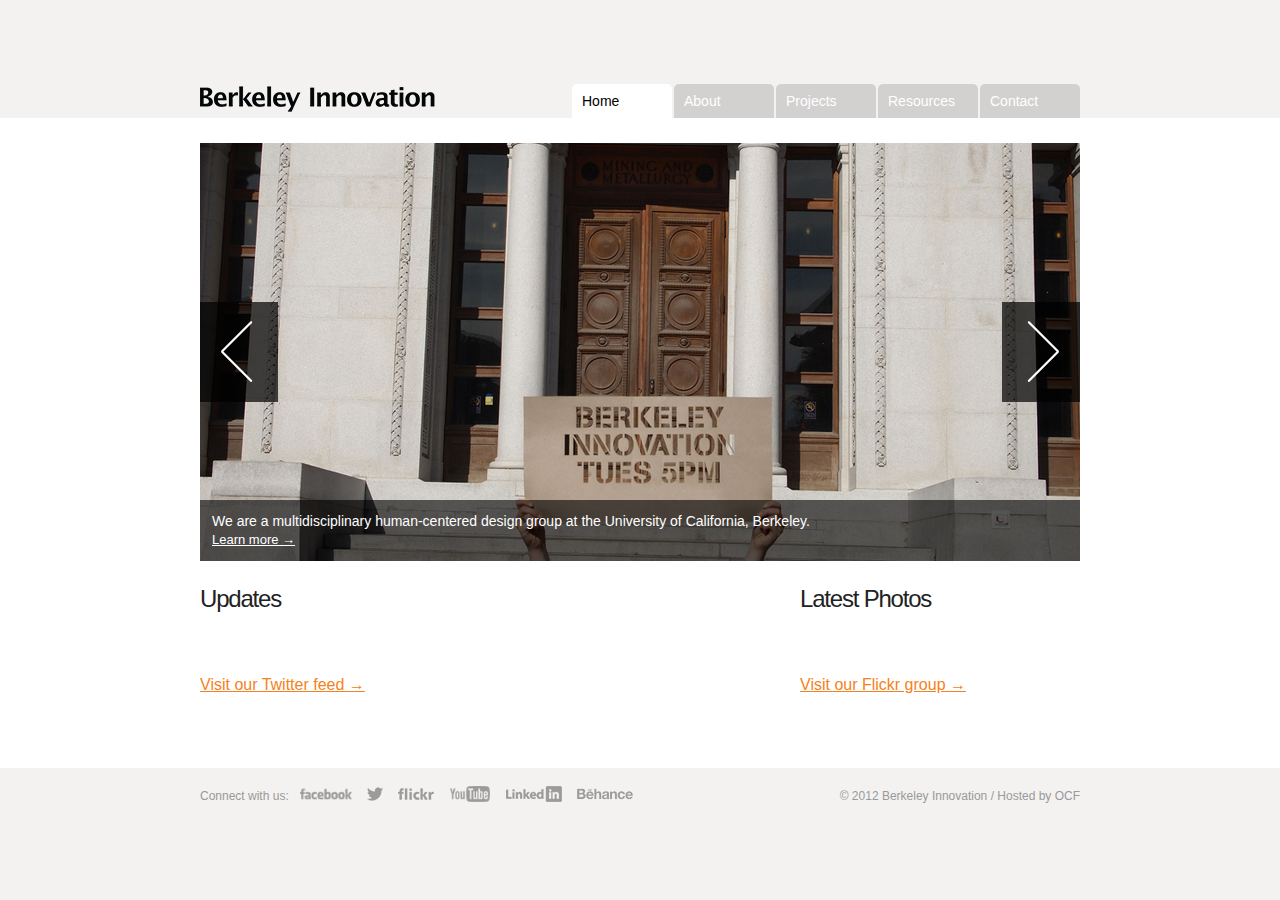
<file: index.html>
<!DOCTYPE html>
<html lang="en">
<head>
  
  <meta charset="utf-8">
  <title>Berkeley Innovation</title>
  <meta name="description" content="We are an undergraduate human-centered design group at the University of California, Berkeley.">
  <meta name="viewport" content="width=device-width, initial-scale=1, maximum-scale=1">
  
  <!-- CSS -->
  <link rel="stylesheet" href="css/style.css" type="text/css" media="all" charset="utf-8">
  <link rel="stylesheet" href="css/orbit.css">
  
  <!-- Icons -->
  <link rel="shortcut icon" type="image/x-icon" href="favicon.ico">
  
  <!-- JavaScript -->
  <script src="js/jquery-1.8.2.min.js" type="text/javascript"></script>
  <script src="js/jquery.orbit-1.2.3.min.js" type="text/javascript"></script>
  <script src="js/home.js" type="text/javascript"></script>
  
  <!-- Google Analytics -->
  <script type="text/javascript">

    var _gaq = _gaq || [];
    _gaq.push(['_setAccount', 'UA-35313788-1']);
    _gaq.push(['_trackPageview']);

    (function() {
      var ga = document.createElement('script'); ga.type = 'text/javascript'; ga.async = true;
      ga.src = ('https:' == document.location.protocol ? 'https://ssl' : 'http://www') + '.google-analytics.com/ga.js';
      var s = document.getElementsByTagName('script')[0]; s.parentNode.insertBefore(ga, s);
    })();

  </script>
  
</head>
<body>
  
  <div id="header">
    <div class="container">
      <div class="row">
        <div class="twelve columns">
          <div class="float-left">
            <a href="">
              <img class="header" src="images/berkeley-innovation-logo.png">
            </a>
          </div>
          <div class="float-right">
            <ul id="nav">
              <li><a href="" class="active">Home</a></li>
              <li><a href="about">About</a></li>
              <li><a href="projects">Projects</a></li>
              <li><a href="resources">Resources</a></li>
              <li><a href="contact">Contact</a></li>
            </ul>
          </div>
        </div>
      </div>
    </div>
  </div><!-- end div#header -->
  
  <div id="content">
    <div class="container">
      
      <div class="row">
        <div class="twelve columns">
          <div id="slider">
            <div id="featured"> 
              <img src="images/slider/1.jpg" alt="About" data-caption="#aboutCaption">
              <img src="images/slider/2.jpg" alt="Projects" data-caption="#projectsCaption">
              <img src="images/slider/3.jpg"  alt="Resources" data-caption="#resourcesCaption">
              <img src="images/slider/4.jpg" alt="Contact" data-caption="#contactCaption">
            </div>
            <!-- captions for orbit -->
            <span class="orbit-caption" id="aboutCaption">We are a multidisciplinary human-centered design group at the University of California, Berkeley.<br><a class="learn-more" href="about">Learn more &rarr;</a></span>
            <span class="orbit-caption" id="projectsCaption">Each semester, we carry out projects in the areas of human-centered, product, graphic, and user experience design.<br><a class="learn-more" href="projects">View projects &rarr;</a></span>
            <span class="orbit-caption" id="resourcesCaption">We also run an introductory class on design and provide career advice and help.<br><a class="learn-more" href="resources">View design resources &rarr;</a></span>
            <span class="orbit-caption" id="contactCaption">Contact us for job requests, information on how to join, or general inquiries.<br><a class="learn-more" href="contact">Visit the contact page &rarr;</a></span>
          </div><!-- end div#slider -->
        </div>
      </div>
      
      <div class="row">
        <div class="eight columns">
          <h1>Updates</h1>
          <div class="twitter">
            
          </div>
        </div>
        <div class="four columns">
          <h1>Latest Photos</h1>
          <div class="row flickr">
            
          </div>
        </div>
      </div>
      
      <div class="row">
        <div class="eight columns">
          <h3><a href="http://twitter.com/binnov">Visit our Twitter feed &rarr;</a></h3>
        </div>
        <div class="four columns">
          <h3><a href="http://www.flickr.com/groups/berkeleyinnovation/">Visit our Flickr group &rarr;</a></h3>
        </div>
      </div>
      
    </div>
  </div><!-- end div#content -->
  
  <div id="footer">
    <div class="container">
      <div class="row">
        <div class="twelve columns">
          <div class="float-left">
            <ul id="footer">
              <li id="first">Connect with us:</li>
              <li><a href="http://www.facebook.com/berkeleyinnovation"><img src="images/social-facebook.png"></a></li>
              <li><a href="http://twitter.com/binnov"><img src="images/social-twitter.png"></a></li>
              <li><a href="http://www.flickr.com/groups/berkeleyinnovation/"><img src="images/social-flickr.png"></a></li>
              <li><a href="http://www.youtube.com/user/berkeleyinnovation"><img src="images/social-youtube.png"></a></li>
              <li><a href="http://www.linkedin.com/groups?homeNewMember=&gid=2722409&trk="><img src="images/social-linkedin.png"></a></li>
              <li><a href="http://www.behance.net/berkeleyinnovation"><img src="images/social-behance.png"></a></li>
            </ul>
          </div>
          <div class="float-right">
            &copy; 2012 Berkeley Innovation / <a href="http://www.ocf.berkeley.edu">Hosted by OCF</a>
          </div>
        </div>
      </div>
    </div>
  </div><!-- end div#footer -->
  
</body>
</html>
</file>
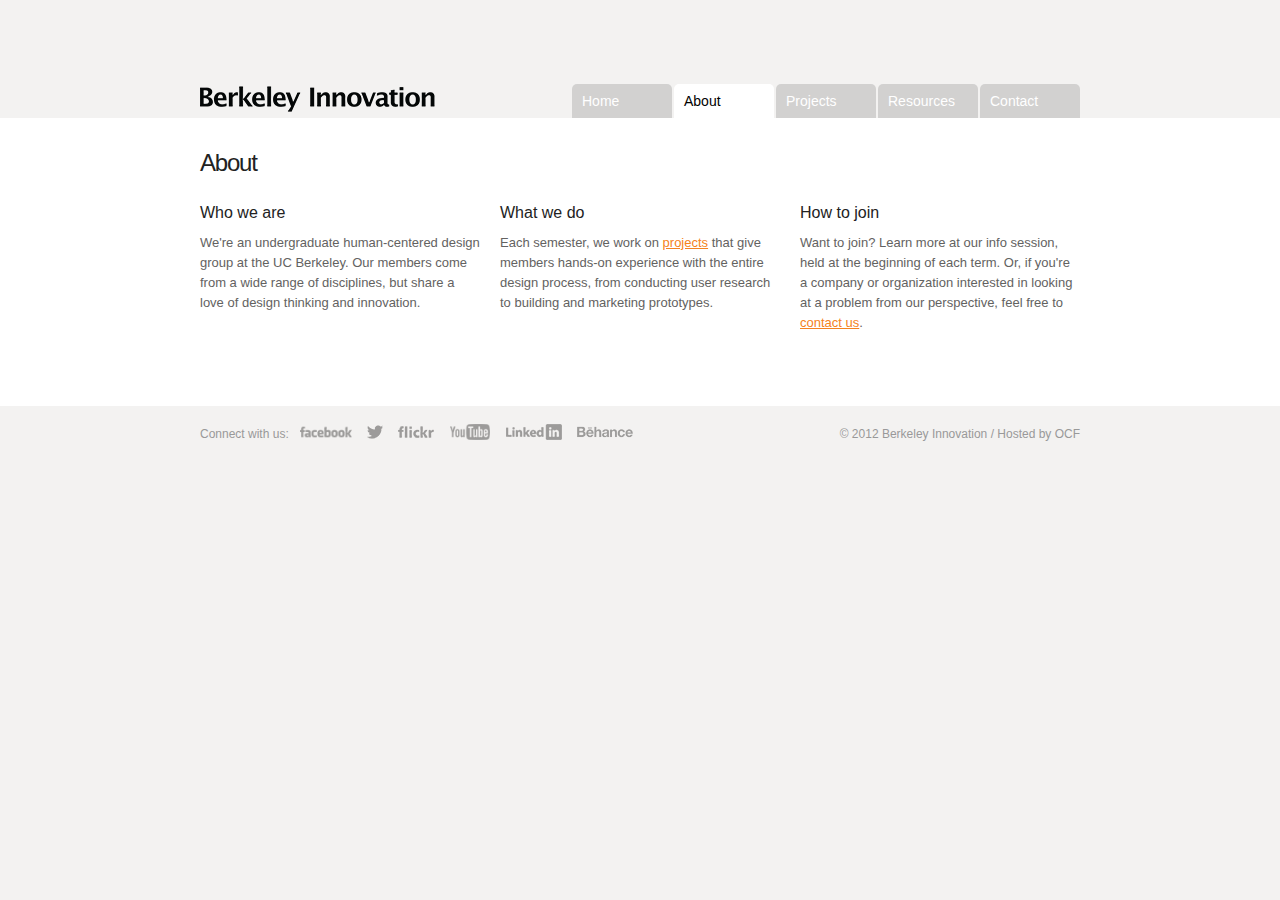
<file: about/index.html>
<!DOCTYPE html>
<html lang="en">
<head>
  
  <meta charset="utf-8">
  <title>Berkeley Innovation</title>
  <meta name="description" content="We are an undergraduate human-centered design group at the University of California, Berkeley.">
  <meta name="viewport" content="width=device-width, initial-scale=1, maximum-scale=1">
  
  <!-- CSS -->
  <link rel="stylesheet" href="../css/style.css" type="text/css" media="all" charset="utf-8">
  <link rel="stylesheet" href="../css/orbit.css">
  
  <!-- Icons -->
  <link rel="shortcut icon" type="image/x-icon" href="favicon.ico">
  
  <!-- JavaScript -->
  
  <!-- Google Analytics -->
  <script type="text/javascript">

    var _gaq = _gaq || [];
    _gaq.push(['_setAccount', 'UA-35313788-1']);
    _gaq.push(['_trackPageview']);

    (function() {
      var ga = document.createElement('script'); ga.type = 'text/javascript'; ga.async = true;
      ga.src = ('https:' == document.location.protocol ? 'https://ssl' : 'http://www') + '.google-analytics.com/ga.js';
      var s = document.getElementsByTagName('script')[0]; s.parentNode.insertBefore(ga, s);
    })();

  </script>
  
</head>
<body>
  
  <div id="header">
    <div class="container">
      <div class="row">
        <div class="twelve columns">
          <div class="float-left">
            <a href="../">
              <img class="header" src="../images/berkeley-innovation-logo.png">
            </a>
          </div>
          <div class="float-right">
            <ul id="nav">
              <li><a href="../">Home</a></li>
              <li><a href="" class="active">About</a></li>
              <li><a href="../projects">Projects</a></li>
              <li><a href="../resources">Resources</a></li>
              <li><a href="../contact">Contact</a></li>
            </ul>
          </div>
        </div>
      </div>
    </div>
  </div><!-- end div#header -->

  <div id="content">
    <div class="container">
  
      <div class="row">
        <div class="twelve columns">
          <h1>About</h1>
        </div>
        <div class="four columns">
          <h3>Who we are</h3>
          <p>
            We're an undergraduate human-centered design group at the UC Berkeley. Our members come from a wide range of disciplines, but share a love of design thinking and innovation.
          </p>
        </div>
        <div class="four columns">
          <h3>What we do</h3>
          <p>
            Each semester, we work on <a href="../projects">projects</a> that give members hands-on experience with the entire design process, from conducting user research to building and marketing prototypes.
          </p>
        </div>
        <div class="four columns">
          <h3>How to join</h3>
          <p>
            Want to join? Learn more at our info session, held at the beginning of each term. Or, if you're a company or organization interested in looking at a problem from our perspective, feel free to <a href="../contact">contact us</a>.
          </p>
        </div>
      </div>
      
    </div>
  </div><!-- end div#content -->
  
  <div id="footer">
    <div class="container">
      <div class="row">
        <div class="twelve columns">
          <div class="float-left">
            <ul id="footer">
              <li id="first">Connect with us:</li>
              <li><a href="http://www.facebook.com/berkeleyinnovation"><img src="../images/social-facebook.png"></a></li>
              <li><a href="http://twitter.com/binnov"><img src="../images/social-twitter.png"></a></li>
              <li><a href="http://www.flickr.com/groups/berkeleyinnovation/"><img src="../images/social-flickr.png"></a></li>
              <li><a href="http://www.youtube.com/user/berkeleyinnovation"><img src="../images/social-youtube.png"></a></li>
              <li><a href="http://www.linkedin.com/groups?homeNewMember=&gid=2722409&trk="><img src="../images/social-linkedin.png"></a></li>
              <li><a href="http://www.behance.net/berkeleyinnovation"><img src="../images/social-behance.png"></a></li>
            </ul>
          </div>
          <div class="float-right">
            &copy; 2012 Berkeley Innovation / <a href="http://www.ocf.berkeley.edu">Hosted by OCF</a>
          </div>
        </div>
      </div>
    </div>
  </div><!-- end div#footer -->
  
</body>
</html>
</file>
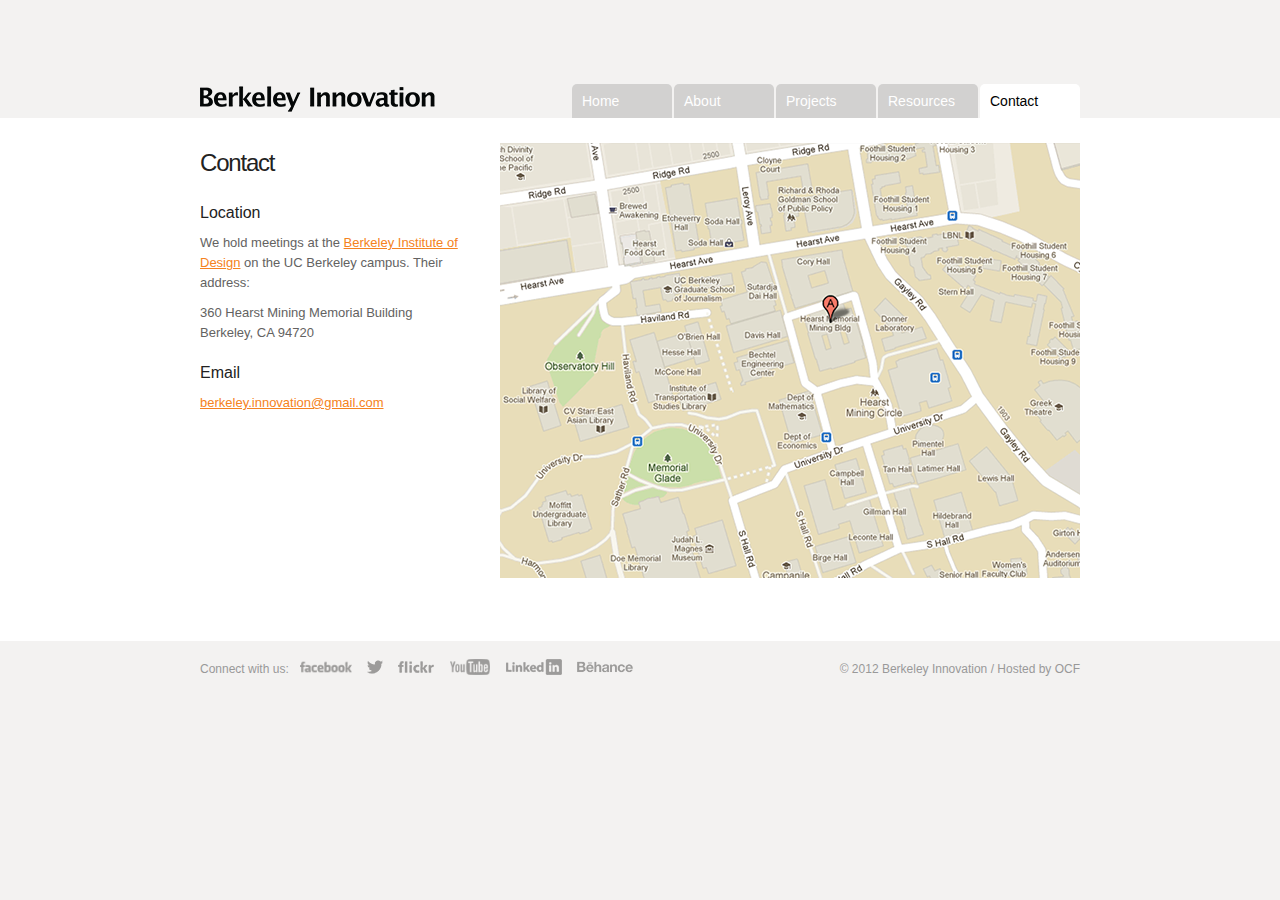
<file: contact/index.html>
<!DOCTYPE html>
<html lang="en">
<head>
  
	<meta charset="utf-8">
  <title>Berkeley Innovation</title>
  <meta name="description" content="We are an undergraduate human-centered design group at the University of California, Berkeley.">
  <meta name="viewport" content="width=device-width, initial-scale=1, maximum-scale=1">
	
	<!-- CSS -->
	<link rel="stylesheet" href="../css/style.css" type="text/css" media="all" charset="utf-8">
  <link rel="stylesheet" href="../css/orbit.css">
	
	<!-- Icons -->
	<link rel="shortcut icon" type="image/x-icon" href="favicon.ico">
	
	<!-- JavaScript -->
  
  <!-- Google Analytics -->
  <script type="text/javascript">

    var _gaq = _gaq || [];
    _gaq.push(['_setAccount', 'UA-35313788-1']);
    _gaq.push(['_trackPageview']);

    (function() {
      var ga = document.createElement('script'); ga.type = 'text/javascript'; ga.async = true;
      ga.src = ('https:' == document.location.protocol ? 'https://ssl' : 'http://www') + '.google-analytics.com/ga.js';
      var s = document.getElementsByTagName('script')[0]; s.parentNode.insertBefore(ga, s);
    })();

  </script>
	
</head>
<body>
  
  <div id="header">
    <div class="container">
      <div class="row">
        <div class="twelve columns">
          <div class="float-left">
            <a href="../">
              <img class="header" src="../images/berkeley-innovation-logo.png">
            </a>
          </div>
          <div class="float-right">
            <ul id="nav">
							<li><a href="../">Home</a></li>
							<li><a href="../about">About</a></li>
							<li><a href="../projects">Projects</a></li>
							<li><a href="../resources">Resources</a></li>
							<li><a href="" class="active">Contact</a></li>
						</ul>
          </div>
        </div>
      </div>
    </div>
  </div><!-- end div#header -->
      
  <div id="content">
    <div class="container">
        
      <div class="row">
        <div class="four columns">
          <h1>Contact</h1>
          <h3>Location</h3>
          <div class="subsection">
            <p>
              We hold meetings at the <a href="http://bid.berkeley.edu/">Berkeley Institute of Design</a> on the UC Berkeley campus. Their address:
            </p>
            <p>
              360 Hearst Mining Memorial Building<br>
              Berkeley, CA 94720
            </p>
            </div>
          <div class="subsection">
            <h3>Email</h3>
            <p>
              <a href="mailto:berkeley.innovation@gmail.com">berkeley.innovation@gmail.com</a>
            </p>
          </div>
        </div>
        <div class="eight columns">
          <img src="../images/bid-map.png">
        </div>
      </div>
      
    </div>
  </div><!-- end div#content -->
  
  <div id="footer">
    <div class="container">
      <div class="row">
        <div class="twelve columns">
          <div class="float-left">
            <ul id="footer">
							<li id="first">Connect with us:</li>
							<li><a href="http://www.facebook.com/berkeleyinnovation"><img src="../images/social-facebook.png"></a></li>
							<li><a href="http://twitter.com/binnov"><img src="../images/social-twitter.png"></a></li>
							<li><a href="http://www.flickr.com/groups/berkeleyinnovation/"><img src="../images/social-flickr.png"></a></li>
							<li><a href="http://www.youtube.com/user/berkeleyinnovation"><img src="../images/social-youtube.png"></a></li>
							<li><a href="http://www.linkedin.com/groups?homeNewMember=&gid=2722409&trk="><img src="../images/social-linkedin.png"></a></li>
							<li><a href="http://www.behance.net/berkeleyinnovation"><img src="../images/social-behance.png"></a></li>
						</ul>
          </div>
          <div class="float-right">
            &copy; 2012 Berkeley Innovation / <a href="http://www.ocf.berkeley.edu">Hosted by OCF</a>
          </div>
        </div>
      </div>
    </div>
  </div><!-- end div#footer -->
	
</body>
</html>
</file>
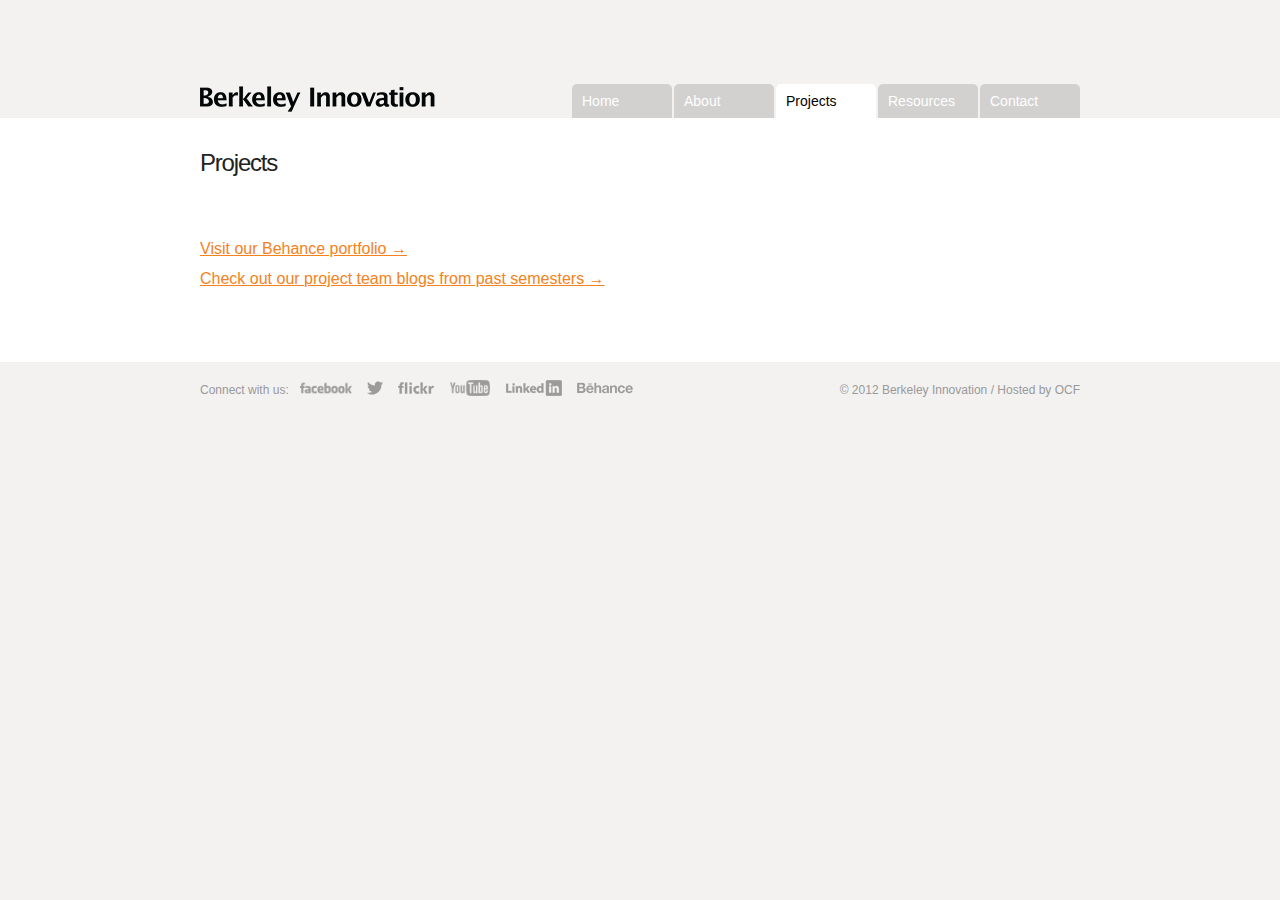
<file: projects/index.html>
<!DOCTYPE html>
<html lang="en">
<head>
  
  <meta charset="utf-8">
  <title>Berkeley Innovation</title>
  <meta name="description" content="We are an undergraduate human-centered design group at the University of California, Berkeley.">
  <meta name="viewport" content="width=device-width, initial-scale=1, maximum-scale=1">
  
  <!-- CSS -->
  <link rel="stylesheet" href="../css/style.css" type="text/css" media="all" charset="utf-8">
  <link rel="stylesheet" href="../css/orbit.css">
  
  <!-- Icons -->
  <link rel="shortcut icon" type="image/x-icon" href="favicon.ico">
  
  <!-- JavaScript -->
  <script src="../js/jquery-1.8.2.min.js" type="text/javascript"></script>
  <script src="../js/projects.js" type="text/javascript"></script>
  
  <!-- Google Analytics -->
  <script type="text/javascript">

    var _gaq = _gaq || [];
    _gaq.push(['_setAccount', 'UA-35313788-1']);
    _gaq.push(['_trackPageview']);

    (function() {
      var ga = document.createElement('script'); ga.type = 'text/javascript'; ga.async = true;
      ga.src = ('https:' == document.location.protocol ? 'https://ssl' : 'http://www') + '.google-analytics.com/ga.js';
      var s = document.getElementsByTagName('script')[0]; s.parentNode.insertBefore(ga, s);
    })();

  </script>
  
</head>
<body>
  
  <div id="header">
    <div class="container">
      <div class="row">
        <div class="twelve columns">
          <div class="float-left">
            <a href="../">
              <img class="header" src="../images/berkeley-innovation-logo.png">
            </a>
          </div>
          <div class="float-right">
            <ul id="nav">
              <li><a href="../">Home</a></li>
              <li><a href="../about">About</a></li>
              <li><a href="" class="active">Projects</a></li>
              <li><a href="../resources">Resources</a></li>
              <li><a href="../contact">Contact</a></li>
            </ul>
          </div>
        </div>
      </div>
    </div>
  </div><!-- end div#header -->
  
  <div id="content">
    <div class="container">
      
      <div class="row">
        <div class="twelve columns">
          <h1>Projects</h1>
        </div>
      </div>
      <div class="row behance">
        
      </div>
      <div class="row">
        <div class="twelve columns">
          <h3><a href="http://www.behance.net/berkeleyinnovation">Visit our Behance portfolio &rarr;</a></h3>
          <h3><a href="http://bitly.com/bundles/berkeleyinnovation/6">Check out our project team blogs from past semesters &rarr;</a></h3>
        </div>
      </div>
      
    </div>
  </div><!-- end div#content -->
  
  <div id="footer">
    <div class="container">
      <div class="row">
        <div class="twelve columns">
          <div class="float-left">
            <ul id="footer">
              <li id="first">Connect with us:</li>
              <li><a href="http://www.facebook.com/berkeleyinnovation"><img src="../images/social-facebook.png"></a></li>
              <li><a href="http://twitter.com/binnov"><img src="../images/social-twitter.png"></a></li>
              <li><a href="http://www.flickr.com/groups/berkeleyinnovation/"><img src="../images/social-flickr.png"></a></li>
              <li><a href="http://www.youtube.com/user/berkeleyinnovation"><img src="../images/social-youtube.png"></a></li>
              <li><a href="http://www.linkedin.com/groups/Berkeley-Innovation-2722409"><img src="../images/social-linkedin.png"></a></li>
              <li><a href="http://www.behance.net/berkeleyinnovation"><img src="../images/social-behance.png"></a></li>
            </ul>
          </div>
          <div class="float-right">
            &copy; 2012 Berkeley Innovation / <a href="http://www.ocf.berkeley.edu">Hosted by OCF</a>
          </div>
        </div>
      </div>
    </div>
  </div><!-- end div#footer -->
  
</body>
</html>
</file>
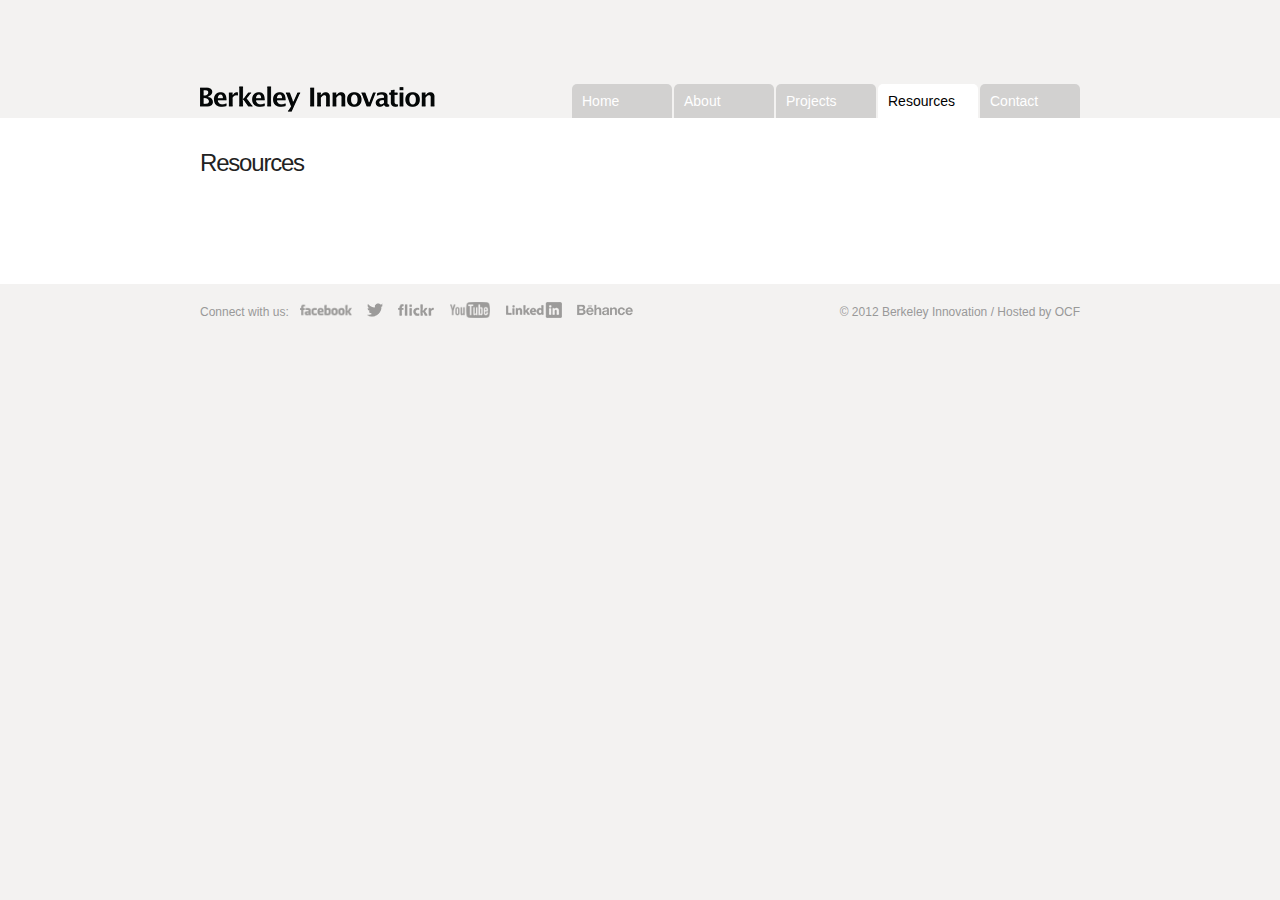
<file: resources/index.html>
<!DOCTYPE html>
<html lang="en">
<head>
  
  <meta charset="utf-8">
  <title>Berkeley Innovation</title>
  <meta name="description" content="We are an undergraduate human-centered design group at the University of California, Berkeley.">
  <meta name="viewport" content="width=device-width, initial-scale=1, maximum-scale=1">
  
  <!-- CSS -->
  <link rel="stylesheet" href="../css/style.css" type="text/css" media="all" charset="utf-8">
  <link rel="stylesheet" href="../css/orbit.css">
  
  <!-- Icons -->
  <link rel="shortcut icon" type="image/x-icon" href="favicon.ico">
  
  <!-- JavaScript -->
  <script src="../js/jquery-1.8.2.min.js" type="text/javascript"></script>
  <script src="../js/resources.js" type="text/javascript"></script>
  
  <!-- Google Analytics -->
  <script type="text/javascript">

    var _gaq = _gaq || [];
    _gaq.push(['_setAccount', 'UA-35313788-1']);
    _gaq.push(['_trackPageview']);

    (function() {
      var ga = document.createElement('script'); ga.type = 'text/javascript'; ga.async = true;
      ga.src = ('https:' == document.location.protocol ? 'https://ssl' : 'http://www') + '.google-analytics.com/ga.js';
      var s = document.getElementsByTagName('script')[0]; s.parentNode.insertBefore(ga, s);
    })();

  </script>
  
</head>
<body>
  
  <div id="header">
    <div class="container">
      <div class="row">
        <div class="twelve columns">
          <div class="float-left">
            <a href="../">
              <img class="header" src="../images/berkeley-innovation-logo.png">
            </a>
          </div>
          <div class="float-right">
            <ul id="nav">
              <li><a href="../">Home</a></li>
              <li><a href="../about">About</a></li>
              <li><a href="../projects">Projects</a></li>
              <li><a href="" class="active">Resources</a></li>
              <li><a href="../contact">Contact</a></li>
            </ul>
          </div>
        </div>
      </div>
    </div>
  </div><!-- end div#header -->

  <div id="content">
    <div class="container">
      
      <div class="row">
        <div class="twelve columns">
          <h1>Resources</h1>
        </div>
      </div>
      <div class="row bitly">

      </div>
      
    </div>
  </div><!-- end div#content -->
  
  <div id="footer">
    <div class="container">
      <div class="row">
        <div class="twelve columns">
          <div class="float-left">
            <ul id="footer">
              <li id="first">Connect with us:</li>
              <li><a href="http://www.facebook.com/berkeleyinnovation"><img src="../images/social-facebook.png"></a></li>
              <li><a href="http://twitter.com/binnov"><img src="../images/social-twitter.png"></a></li>
              <li><a href="http://www.flickr.com/groups/berkeleyinnovation/"><img src="../images/social-flickr.png"></a></li>
              <li><a href="http://www.youtube.com/user/berkeleyinnovation"><img src="../images/social-youtube.png"></a></li>
              <li><a href="http://www.linkedin.com/groups/Berkeley-Innovation-2722409"><img src="../images/social-linkedin.png"></a></li>
              <li><a href="http://www.behance.net/berkeleyinnovation"><img src="../images/social-behance.png"></a></li>
            </ul>
          </div>
          <div class="float-right">
            &copy; 2012 Berkeley Innovation / <a href="http://www.ocf.berkeley.edu">Hosted by OCF</a>
          </div>
        </div>
      </div>
    </div>
  </div><!-- end div#footer -->
  
</body>
</html>
</file>
<file: css/style.css>
body {
	font: 13px/20px 'lucida grande', 'lucida sans unicode', 'lucida sans', helvetica, arial, sans-serif;
	color: #636261;
	background: #f3f2f1;
	margin: 0;
}
h1, h2, h3, p {
  margin: 0;
}
h1 {
  font-size: 24px;
  line-height: 40px;
  font-weight: 500;
  letter-spacing: -0.05em;
  padding-bottom: 20px;
  color: #222;
}
h3 {
  color: #222;
  font-size: 16px;
  font-weight: 500;
  padding-bottom: 10px;
}
p {
  padding-bottom: 10px;
}
a {
  color: #f58220;
}
a:hover {
  text-decoration: none;
}

/* container and grid */
div#container, div.container { position: relative; width: 880px; margin: 0 auto; padding: 0; }

.row { margin: 0 0 18px -20px; }
.column, .columns { float: left; display: inline; margin: 0 0 0 20px; }

.one { width: 55px; }
.four-thirds { width: 80px; }
.two { width: 130px; }
.three { width: 205px; }
.four { width: 280px; }
.five { width: 355px; }
.six { width: 430px; }
.seven { width: 505px; }
.eight { width: 580px; }
.nine { width: 655px; }
.ten { width: 730px; }
.eleven { width: 805px; }
.twelve { width: 880px; }

/* clear columns */
.row:after, .clearfix:after { content: "."; display: block; height: 0; clear: both; visibility: hidden; }
* html .column-row, * html .row, * html .clearfix { height: 1%; }
.row, .clearfix { display: inline-block; }
.row, .clearfix { display: block; }
 
/* IE6 */

body.ie .row { width: 900px; }
body.ie .eight .row	 { width: 600px; }
body.ie .nine .row	 { width: 675px; }
body.ie .ten .row	 { width: 750px; }
body.ie .eleven .row { width: 825px; }

/* header styles */
#header {
  margin-top: 84px;
}
#header .row {
  margin-bottom: 0;
}
img.header {
  widht: 236px;
}
ul#nav, #footer ul {
  list-style: none;
  margin: 0;
  padding: 0;
}
ul#nav li, #footer ul li {
  display: inline;
}
ul#nav li, ul#nav li a {
  text-decoration: none;
  color: #fff;
  font-size: 14px;
}
ul#nav li a {
  float: left;
	width: 80px;
	padding: 7px 10px;
	background: #d2d1d0;
	margin-left: 2px;
	-webkit-border-top-left-radius: 5px;
	-moz-border-top-left-radius: 5px;
	-o-border-top-left-radius: 5px;
	border-top-left-radius: 5px;
	-webkit-border-top-right-radius: 5px;
	-moz-border-top-right-radius: 5px;
	-o-border-top-right-radius: 5px;
	border-top-right-radius: 5px;
}
ul#nav li a.active, ul#nav li a.active:hover {
	background: #fff;
	color: #000;
}
ul#nav li a:hover {
	color: #fff;
	background: #f58220;
}
img.header {
  height: 38px;
  bottom: 0px;
	position: absolute;
}

/* content styles */
#content {
  background: #fff;
  padding-top: 25px;
  padding-bottom: 45px;
}
#content img {
  max-width: 100%;
  vertical-align: middle;
  border: 0;
}
#featured img {
  max-width: inherit;
}
a.learn-more { 
	color: #fff;
	font-size: 13px;
}
.tweet-handle {
  color: #222;
}
.tweet-handle:after {
  content: '@binnov: ';
}
.tweet-words {
  display: inline;
}
.tweet-time {
  font-style: italic;
  color: #aaa;
  border-top: 1px dotted #ddd;
  margin-top: 3px;
  padding-top: 1px;
}
.flickr img {
  margin-bottom: 20px;
}
.subsection {
  margin-bottom: 10px;
}
.behance img {
/*  width: 100%;*/
  margin-bottom: 10px;
}
.behance a {
  text-decoration: none;
  color: inherit;
}
.behance a:hover {
  text-decoration: underline;
}
.project-title {
  height: 50px;
}

/* footer styles */
#footer {
  clear: both;
  font-size: 12px;
  padding-top: 18px;
}
#footer, #footer a {
  color: #999;
  text-decoration: none;
}
#footer a:hover, #footer a:active {
  color: #636261;
}
#footer ul li {
  vertical-align: top;
  padding-left: 6px;
  padding-right: 6px;
}
#footer ul li:first-child {
  padding-left: 0;
  padding-right: 2px;
}
#footer a img {
  height: 16px;
  opacity: 0.6;
}
#footer a img:hover {
  opacity: 1.0;
}
.float-left {
  float: left;
}
.float-right {
  float: right;
}

/* miscellaneous styles */
.margin-bottom0 {
  margin-bottom: 0;
}
</file>
<file: css/orbit.css>
/* CSS for jQuery Orbit Plugin 1.2.3
 * www.ZURB.com/playground
 * Copyright 2010, ZURB
 * Free to use under the MIT license.
 * http://www.opensource.org/licenses/mit-license.php
 
 
 
/* PUT IN YOUR SLIDER ID AND SIZE TO MAKE LOAD BEAUTIFULLY
   ================================================== */
#featured { 
	width: 880px;
	height: 418px;
	background: #000 url('orbit/loading.gif') no-repeat center center;
	overflow: hidden; }
#featured>img,  
#featured>div,
#featured>a { display: none; }

/* CONTAINER
   ================================================== */

div.orbit-wrapper {
  width: 1px;
  height: 1px;
  position: relative; }

div.orbit {
  width: 1px;
  height: 1px;
  position: relative;
  overflow: hidden }

div.orbit>img {
  position: absolute;
  top: 0;
  left: 0;
  display: none; }

div.orbit>a {
  border: none;
  position: absolute;
  top: 0;
  left: 0;
  line-height: 0; 
  display: none; }

.orbit>div {
  position: absolute;
  top: 0;
  left: 0;
  width: 100%;
  height: 100%; }

/* Note: If your slider only uses content or anchors, you're going to want to put the width and height declarations on the ".orbit>div" and "div.orbit>a" tags in addition to just the .orbit-wrapper */

/* TIMER
   ================================================== */

div.timer {
  width: 40px;
  height: 40px;
  overflow: hidden;
  position: absolute;
  top: 10px;
  right: 10px;
  opacity: .6;
  cursor: pointer;
  z-index: 1001; }

span.rotator {
  display: none; /* changed from block */
  width: 40px;
  height: 40px;
  position: absolute;
  top: 0;
  left: -20px;
  background: url(orbit/rotator-black.png) no-repeat;
  z-index: 3; }

span.mask {
  display: none; /* changed from block */
  width: 20px;
  height: 40px;
  position: absolute;
  top: 0;
  right: 0;
  z-index: 2;
  overflow: hidden; }

span.rotator.move {
  left: 0 }

span.mask.move {
  width: 40px;
  left: 0;
  background: url(orbit/timer-black.png) repeat 0 0; }

span.pause {
  display: none; /* changed from block */
  width: 40px;
  height: 40px;
  position: absolute;
  top: 0;
  left: 0;
  background: url(orbit/pause-black.png) no-repeat;
  z-index: 4;
  opacity: 0; }

span.pause.active {
  background: url(orbit/pause-black.png) no-repeat 0 -40px }

div.timer:hover span.pause,
span.pause.active {
  opacity: 1 }

/* CAPTIONS
   ================================================== */

.orbit-caption {
  display: none;
  /*font-family: helvetica, arial, sans-serif;*/
}

.orbit-wrapper .orbit-caption {
  background: #000;
  background: rgba(0,0,0,.6);
  z-index: 1000;
  color: #fff;
  text-align: left;
  padding: 12px 12px;
  font-size: 14px;
  line-height: 18px;
  position: absolute;
  right: 0;
  bottom: 0;
  width: 856px;
}

/* DIRECTIONAL NAV
   ================================================== */

div.slider-nav {
  display: block }

div.slider-nav span {
  width: 78px;
  height: 100px;
  text-indent: -9999px;
  position: absolute;
  z-index: 1000;
  top: 50%;
  margin-top: -50px;
  cursor: pointer; }

div.slider-nav span.right {
  background: url(orbit/right-arrow.png);
  right: 0; }

div.slider-nav span.left {
  background: url(orbit/left-arrow.png);
  left: 0; }

/* BULLET NAV
   ================================================== */

.orbit-bullets {
  position: absolute;
  z-index: 1000;
  list-style: none;
  bottom: -24px;
  left: 50%;
  margin-left: -50px;
  padding: 0; }

.orbit-bullets li {
  float: left;
  margin-left: 5px;
  cursor: pointer;
  color: #999;
  text-indent: -9999px;
  background: url(orbit/bullets.jpg) no-repeat 4px 0;
  width: 13px;
  height: 12px;
  overflow: hidden; }

.orbit-bullets li.active {
  color: #222;
  background-position: -8px 0; }
    
.orbit-bullets li.has-thumb {
  background: none;
  width: 100px;
  height: 75px; }

.orbit-bullets li.active.has-thumb {
  background-position: 0 0;
  border-top: 2px solid #000; }
</file>
